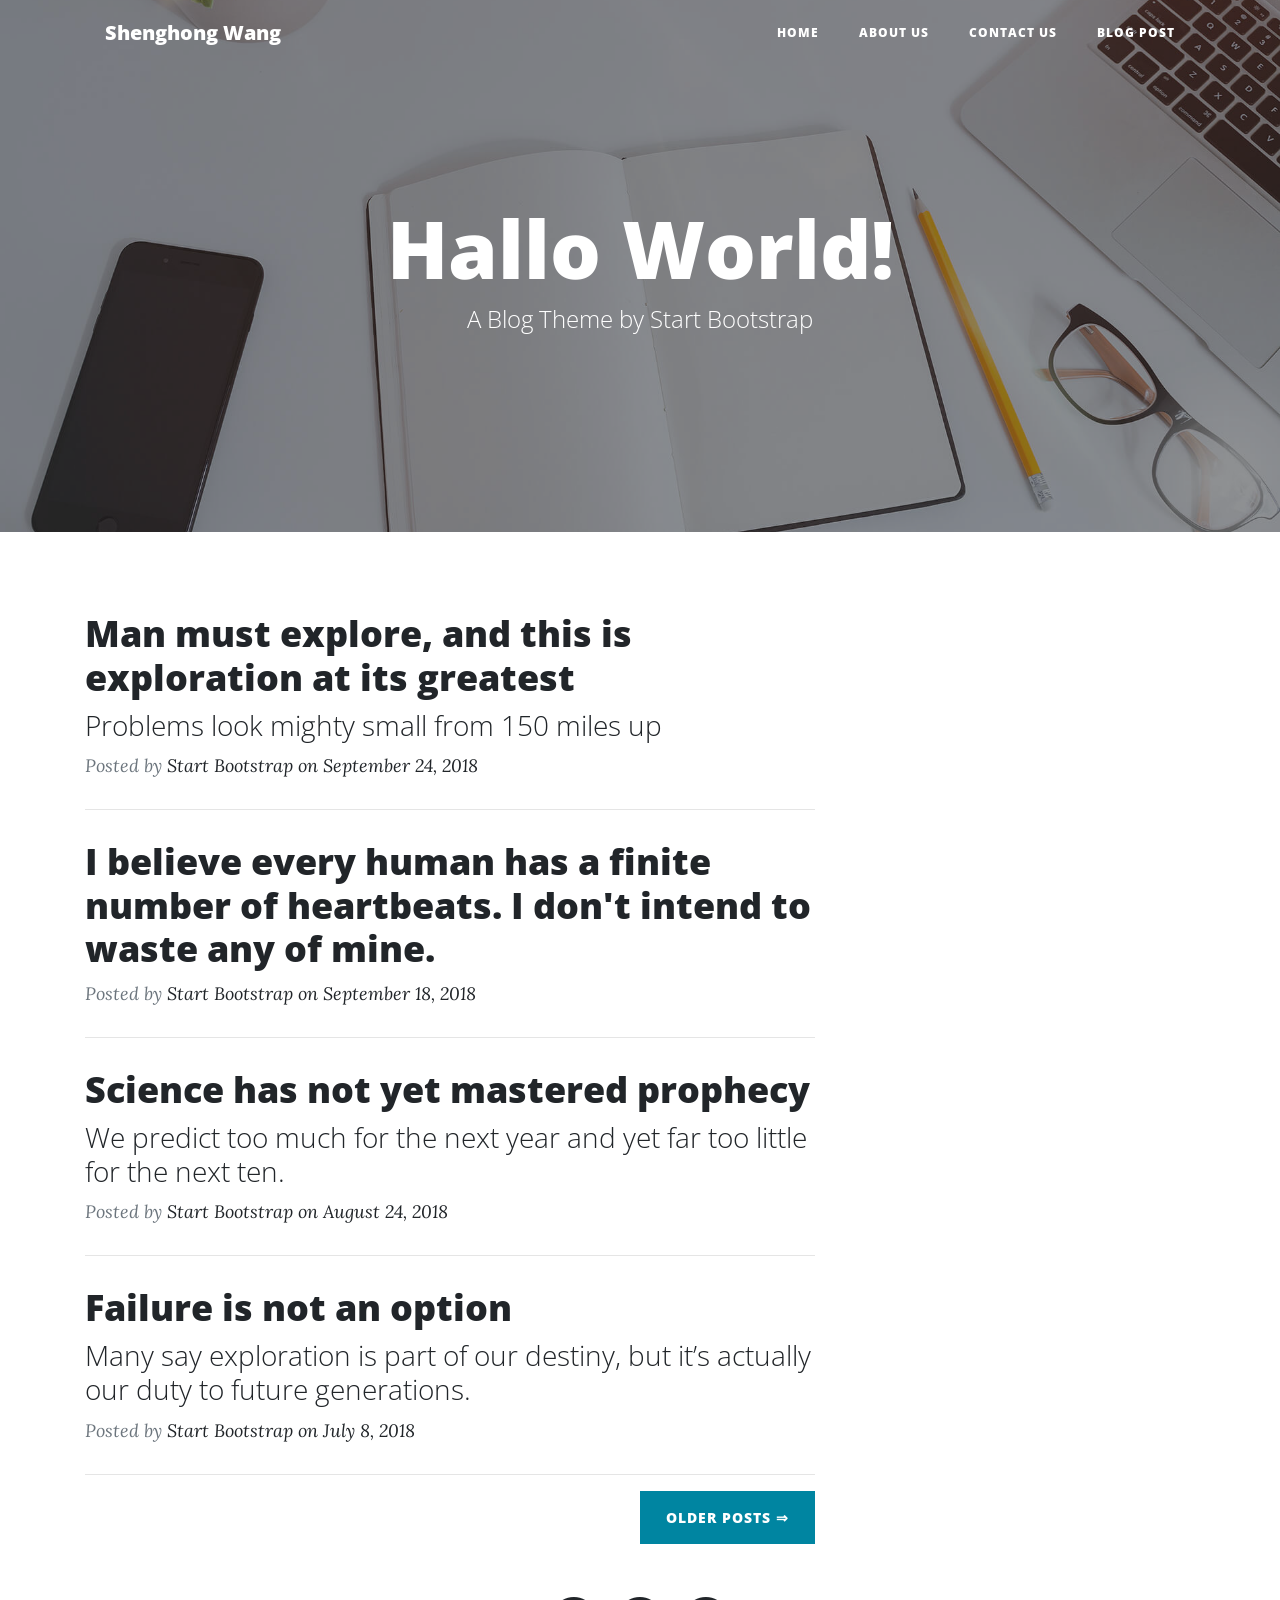
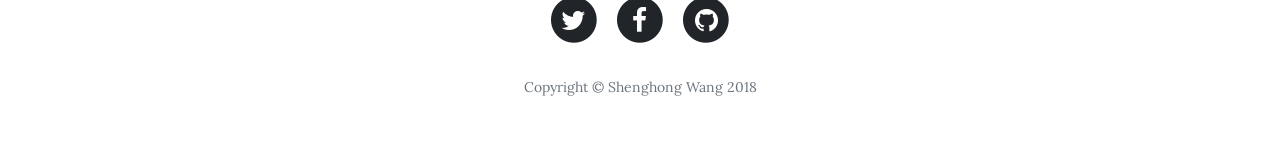
<file: index.html>
<!DOCTYPE html>
<html>

<head>
    <meta charset="utf-8">
    <meta name="viewport" content="width=device-width, initial-scale=1.0, shrink-to-fit=no">
    <title>Home - Shenghong Wang</title>
    <link rel="stylesheet" href="assets/bootstrap/css/bootstrap.min.css">
    <link rel="stylesheet" href="https://fonts.googleapis.com/css?family=Open+Sans:300italic,400italic,600italic,700italic,800italic,400,300,600,700,800">
    <link rel="stylesheet" href="https://fonts.googleapis.com/css?family=Lora:400,700,400italic,700italic">
    <link rel="stylesheet" href="https://cdnjs.cloudflare.com/ajax/libs/font-awesome/4.7.0/css/font-awesome.min.css">
</head>

<body>
    <nav class="navbar navbar-light navbar-expand-lg fixed-top" id="mainNav">
        <div class="container"><a class="navbar-brand" href="index.html">Shenghong Wang</a><button class="navbar-toggler" data-toggle="collapse" data-target="#navbarResponsive" aria-controls="navbarResponsive" aria-expanded="false" aria-label="Toggle navigation"><i class="fa fa-bars"></i></button>
            <div
                class="collapse navbar-collapse" id="navbarResponsive">
                <ul class="nav navbar-nav ml-auto">
                    <li class="nav-item" role="presentation"><a class="nav-link" href="index.html">Home</a></li>
                    <li class="nav-item" role="presentation"><a class="nav-link" href="about.html">About us</a></li>
                    <li class="nav-item" role="presentation"><a class="nav-link" href="contact.html">Contact us</a></li>
                    <li class="nav-item" role="presentation"><a class="nav-link" href="post.html">Blog Post</a></li>
                </ul>
        </div>
        </div>
    </nav>
    <header class="masthead" style="background-image:url('assets/img/home-bg.jpg');">
        <div class="overlay"></div>
        <div class="container">
            <div class="row">
                <div class="col-md-10 col-lg-8 mx-auto">
                    <div class="site-heading">
                        <h1>Hallo World!</h1><span class="subheading">A Blog Theme by Start Bootstrap</span></div>
                </div>
            </div>
        </div>
    </header>
    <div class="container">
        <div class="row">
            <div class="col-md-10 col-lg-8">
                <div class="post-preview">
                    <a href="#">
                        <h2 class="post-title">Man must explore, and this is exploration at its greatest</h2>
                        <h3 class="post-subtitle">Problems look mighty small from 150 miles up</h3>
                    </a>
                    <p class="post-meta">Posted by&nbsp;<a href="#">Start Bootstrap on September 24, 2018</a></p>
                </div>
                <hr>
                <div class="post-preview">
                    <a href="#">
                        <h2 class="post-title">I believe every human has a finite number of heartbeats. I don't intend to waste any of mine.</h2>
                    </a>
                    <p class="post-meta">Posted by&nbsp;<a href="#">Start Bootstrap on September 18, 2018</a></p>
                </div>
                <hr>
                <div class="post-preview">
                    <a href="#">
                        <h2 class="post-title"> Science has not yet mastered prophecy</h2>
                        <h3 class="post-subtitle">We predict too much for the next year and yet far too little for the next ten.</h3>
                    </a>
                    <p class="post-meta">Posted by&nbsp;<a href="#">Start Bootstrap on August 24, 2018</a></p>
                </div>
                <hr>
                <div class="post-preview">
                    <a href="#">
                        <h2 class="post-title">Failure is not an option</h2>
                        <h3 class="post-subtitle">Many say exploration is part of our destiny, but it’s actually our duty to future generations.</h3>
                    </a>
                    <p class="post-meta">Posted by&nbsp;<a href="#">Start Bootstrap on July 8, 2018</a></p>
                </div>
                <hr>
                <div class="clearfix"><button class="btn btn-primary float-right" type="button">Older Posts&nbsp;⇒</button></div>
            </div>
        </div>
    </div>
    <footer>
        <div class="container">
            <div class="row">
                <div class="col-md-10 col-lg-8 mx-auto">
                    <ul class="list-inline text-center">
                        <li class="list-inline-item"><span class="fa-stack fa-lg"><i class="fa fa-circle fa-stack-2x"></i><i class="fa fa-twitter fa-stack-1x fa-inverse"></i></span></li>
                        <li class="list-inline-item"><span class="fa-stack fa-lg"><i class="fa fa-circle fa-stack-2x"></i><i class="fa fa-facebook fa-stack-1x fa-inverse"></i></span></li>
                        <li class="list-inline-item"><span class="fa-stack fa-lg"><i class="fa fa-circle fa-stack-2x"></i><i class="fa fa-github fa-stack-1x fa-inverse"></i></span></li>
                    </ul>
                    <p class="text-muted copyright">Copyright&nbsp;©&nbsp;Shenghong Wang 2018</p>
                </div>
            </div>
        </div>
    </footer>
    <script src="https://cdnjs.cloudflare.com/ajax/libs/jquery/3.3.1/jquery.min.js"></script>
    <script src="https://cdnjs.cloudflare.com/ajax/libs/twitter-bootstrap/4.1.3/js/bootstrap.bundle.min.js"></script>
    <script src="assets/js/script.min.js"></script>
</body>

</html>
</file>
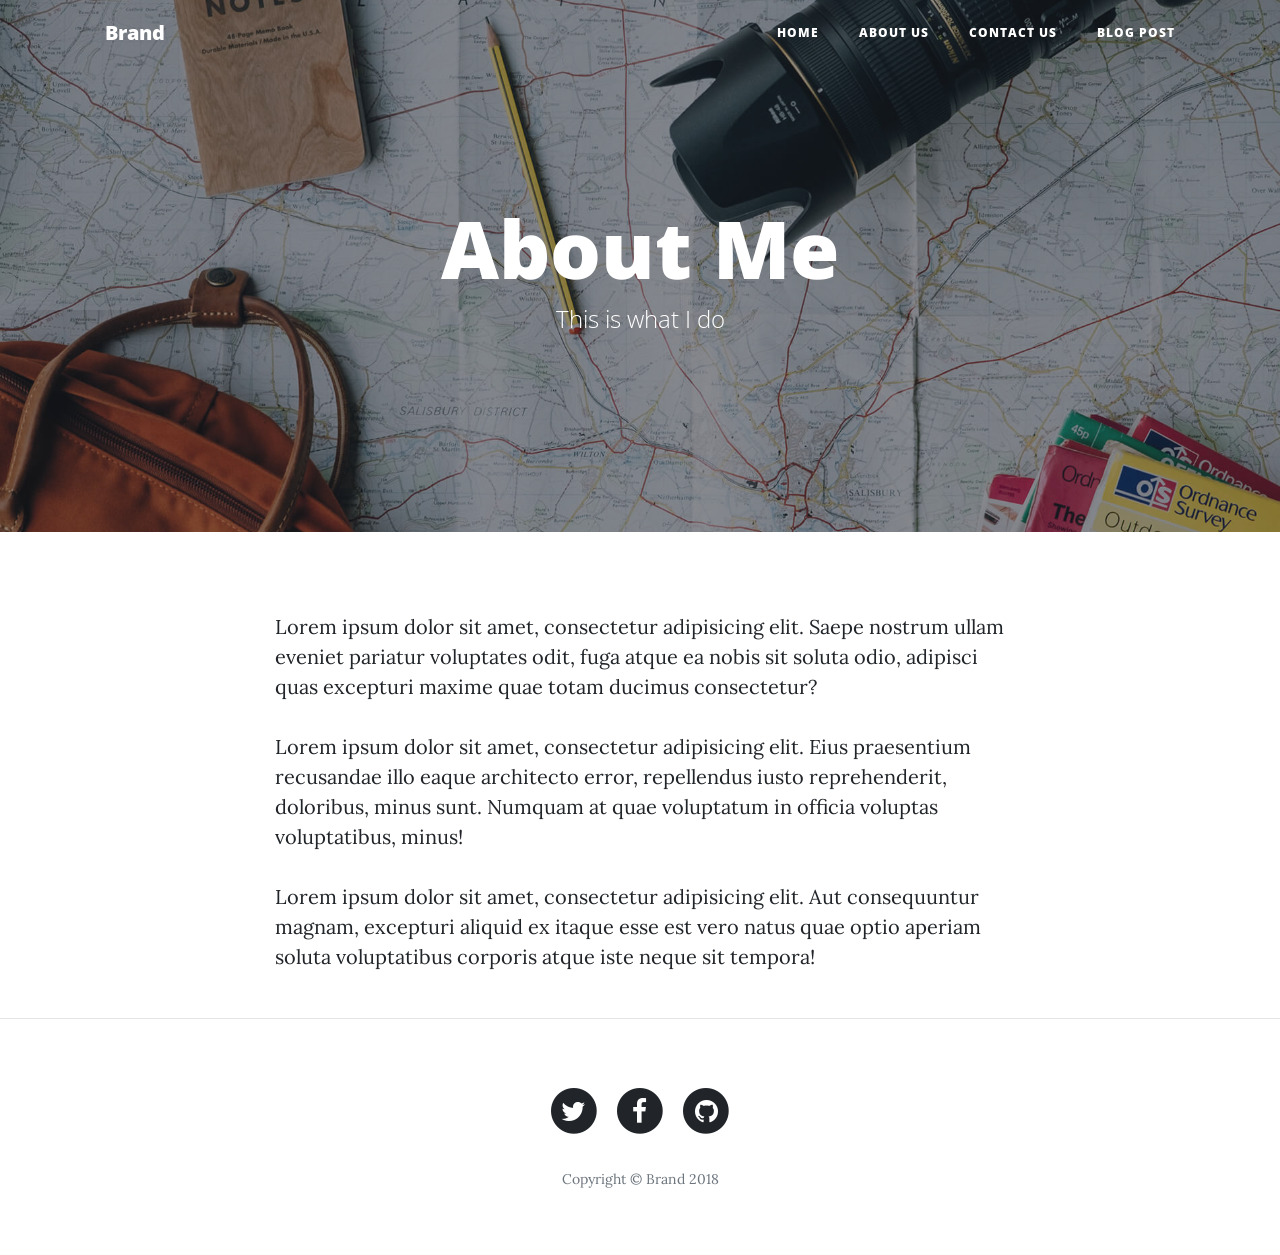
<file: about.html>
<!DOCTYPE html>
<html>

<head>
    <meta charset="utf-8">
    <meta name="viewport" content="width=device-width, initial-scale=1.0, shrink-to-fit=no">
    <title>About us - Brand</title>
    <link rel="stylesheet" href="assets/bootstrap/css/bootstrap.min.css">
    <link rel="stylesheet" href="https://fonts.googleapis.com/css?family=Open+Sans:300italic,400italic,600italic,700italic,800italic,400,300,600,700,800">
    <link rel="stylesheet" href="https://fonts.googleapis.com/css?family=Lora:400,700,400italic,700italic">
    <link rel="stylesheet" href="https://cdnjs.cloudflare.com/ajax/libs/font-awesome/4.7.0/css/font-awesome.min.css">
</head>

<body>
    <nav class="navbar navbar-light navbar-expand-lg fixed-top" id="mainNav">
        <div class="container"><a class="navbar-brand" href="index.html">Brand</a><button class="navbar-toggler" data-toggle="collapse" data-target="#navbarResponsive" aria-controls="navbarResponsive" aria-expanded="false" aria-label="Toggle navigation"><i class="fa fa-bars"></i></button>
            <div
                class="collapse navbar-collapse" id="navbarResponsive">
                <ul class="nav navbar-nav ml-auto">
                    <li class="nav-item" role="presentation"><a class="nav-link" href="index.html">Home</a></li>
                    <li class="nav-item" role="presentation"><a class="nav-link" href="about.html">About us</a></li>
                    <li class="nav-item" role="presentation"><a class="nav-link" href="contact.html">Contact us</a></li>
                    <li class="nav-item" role="presentation"><a class="nav-link" href="post.html">Blog Post</a></li>
                </ul>
        </div>
        </div>
    </nav>
    <header class="masthead" style="background-image:url('assets/img/about-bg.jpg');">
        <div class="overlay"></div>
        <div class="container">
            <div class="row">
                <div class="col-md-10 col-lg-8 mx-auto">
                    <div class="site-heading">
                        <h1>About Me</h1><span class="subheading">This is what I do</span></div>
                </div>
            </div>
        </div>
    </header>
    <div class="container">
        <div class="row">
            <div class="col-md-10 col-lg-8 mx-auto">
                <p>Lorem ipsum dolor sit amet, consectetur adipisicing elit. Saepe nostrum ullam eveniet pariatur voluptates odit, fuga atque ea nobis sit soluta odio, adipisci quas excepturi maxime quae totam ducimus consectetur?</p>
                <p>Lorem ipsum dolor sit amet, consectetur adipisicing elit. Eius praesentium recusandae illo eaque architecto error, repellendus iusto reprehenderit, doloribus, minus sunt. Numquam at quae voluptatum in officia voluptas voluptatibus, minus!</p>
                <p>Lorem ipsum dolor sit amet, consectetur adipisicing elit. Aut consequuntur magnam, excepturi aliquid ex itaque esse est vero natus quae optio aperiam soluta voluptatibus corporis atque iste neque sit tempora!</p>
            </div>
        </div>
    </div>
    <hr>
    <footer>
        <div class="container">
            <div class="row">
                <div class="col-md-10 col-lg-8 mx-auto">
                    <ul class="list-inline text-center">
                        <li class="list-inline-item"><span class="fa-stack fa-lg"><i class="fa fa-circle fa-stack-2x"></i><i class="fa fa-twitter fa-stack-1x fa-inverse"></i></span></li>
                        <li class="list-inline-item"><span class="fa-stack fa-lg"><i class="fa fa-circle fa-stack-2x"></i><i class="fa fa-facebook fa-stack-1x fa-inverse"></i></span></li>
                        <li class="list-inline-item"><span class="fa-stack fa-lg"><i class="fa fa-circle fa-stack-2x"></i><i class="fa fa-github fa-stack-1x fa-inverse"></i></span></li>
                    </ul>
                    <p class="text-muted copyright">Copyright&nbsp;©&nbsp;Brand 2018</p>
                </div>
            </div>
        </div>
    </footer>
    <script src="https://cdnjs.cloudflare.com/ajax/libs/jquery/3.3.1/jquery.min.js"></script>
    <script src="https://cdnjs.cloudflare.com/ajax/libs/twitter-bootstrap/4.1.3/js/bootstrap.bundle.min.js"></script>
    <script src="assets/js/script.min.js"></script>
</body>

</html>
</file>
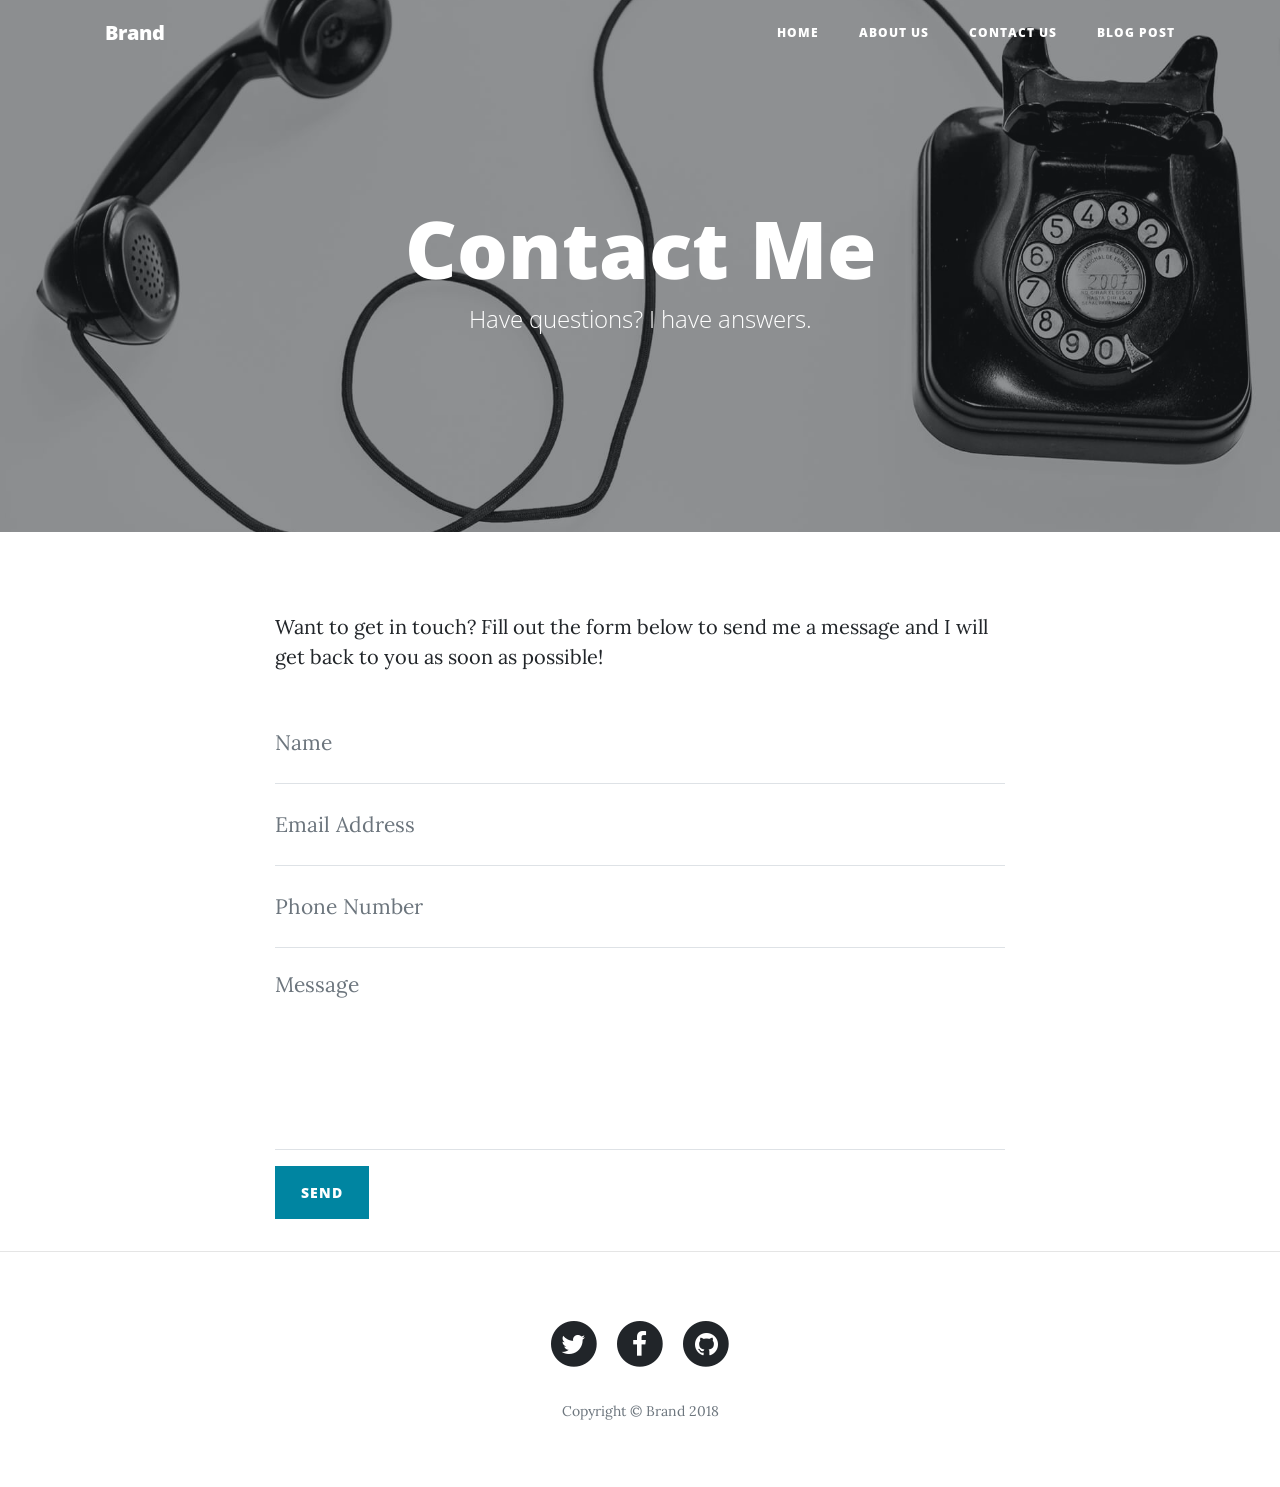
<file: contact.html>
<!DOCTYPE html>
<html>

<head>
    <meta charset="utf-8">
    <meta name="viewport" content="width=device-width, initial-scale=1.0, shrink-to-fit=no">
    <title>Contact us - Brand</title>
    <link rel="stylesheet" href="assets/bootstrap/css/bootstrap.min.css">
    <link rel="stylesheet" href="https://fonts.googleapis.com/css?family=Open+Sans:300italic,400italic,600italic,700italic,800italic,400,300,600,700,800">
    <link rel="stylesheet" href="https://fonts.googleapis.com/css?family=Lora:400,700,400italic,700italic">
    <link rel="stylesheet" href="https://cdnjs.cloudflare.com/ajax/libs/font-awesome/4.7.0/css/font-awesome.min.css">
</head>

<body>
    <nav class="navbar navbar-light navbar-expand-lg fixed-top" id="mainNav">
        <div class="container"><a class="navbar-brand" href="index.html">Brand</a><button class="navbar-toggler" data-toggle="collapse" data-target="#navbarResponsive" aria-controls="navbarResponsive" aria-expanded="false" aria-label="Toggle navigation"><i class="fa fa-bars"></i></button>
            <div
                class="collapse navbar-collapse" id="navbarResponsive">
                <ul class="nav navbar-nav ml-auto">
                    <li class="nav-item" role="presentation"><a class="nav-link" href="index.html">Home</a></li>
                    <li class="nav-item" role="presentation"><a class="nav-link" href="about.html">About us</a></li>
                    <li class="nav-item" role="presentation"><a class="nav-link" href="contact.html">Contact us</a></li>
                    <li class="nav-item" role="presentation"><a class="nav-link" href="post.html">Blog Post</a></li>
                </ul>
        </div>
        </div>
    </nav>
    <header class="masthead" style="background-image:url('assets/img/contact-bg.jpg');">
        <div class="overlay"></div>
        <div class="container">
            <div class="row">
                <div class="col-md-10 col-lg-8 mx-auto">
                    <div class="site-heading">
                        <h1>Contact Me</h1><span class="subheading">Have questions? I have answers.</span></div>
                </div>
            </div>
        </div>
    </header>
    <div class="container">
        <div class="row">
            <div class="col-md-10 col-lg-8 mx-auto">
                <p>Want to get in touch? Fill out the form below to send me a message and I will get back to you as soon as possible!</p>
                <form id="contactForm" name="sentMessage" novalidate="novalidate">
                    <div class="control-group">
                        <div class="form-group floating-label-form-group controls"><label>Name</label><input class="form-control" type="text" required="" placeholder="Name" id="name"><small class="form-text text-danger help-block"></small></div>
                    </div>
                    <div class="control-group">
                        <div class="form-group floating-label-form-group controls"><label>Email Address</label><input class="form-control" type="email" required="" placeholder="Email Address" id="email"><small class="form-text text-danger help-block"></small></div>
                    </div>
                    <div class="control-group">
                        <div class="form-group floating-label-form-group controls"><label>Phone Number</label><input class="form-control" type="tel" required="" placeholder="Phone Number" id="phone"><small class="form-text text-danger help-block"></small></div>
                    </div>
                    <div class="control-group">
                        <div class="form-group floating-label-form-group controls mb-3"><label>Message</label><textarea class="form-control" rows="5" required="" placeholder="Message" id="message" data-validation-required-message="Please enter a message."></textarea><small class="form-text text-danger help-block"></small></div>
                    </div>
                    <div id="success"></div>
                    <div class="form-group"><button class="btn btn-primary" type="submit" id="sendMessageButton">Send</button></div>
                </form>
            </div>
        </div>
    </div>
    <hr>
    <footer>
        <div class="container">
            <div class="row">
                <div class="col-md-10 col-lg-8 mx-auto">
                    <ul class="list-inline text-center">
                        <li class="list-inline-item"><span class="fa-stack fa-lg"><i class="fa fa-circle fa-stack-2x"></i><i class="fa fa-twitter fa-stack-1x fa-inverse"></i></span></li>
                        <li class="list-inline-item"><span class="fa-stack fa-lg"><i class="fa fa-circle fa-stack-2x"></i><i class="fa fa-facebook fa-stack-1x fa-inverse"></i></span></li>
                        <li class="list-inline-item"><span class="fa-stack fa-lg"><i class="fa fa-circle fa-stack-2x"></i><i class="fa fa-github fa-stack-1x fa-inverse"></i></span></li>
                    </ul>
                    <p class="text-muted copyright">Copyright&nbsp;©&nbsp;Brand 2018</p>
                </div>
            </div>
        </div>
    </footer>
    <script src="https://cdnjs.cloudflare.com/ajax/libs/jquery/3.3.1/jquery.min.js"></script>
    <script src="https://cdnjs.cloudflare.com/ajax/libs/twitter-bootstrap/4.1.3/js/bootstrap.bundle.min.js"></script>
    <script src="assets/js/script.min.js"></script>
</body>

</html>
</file>
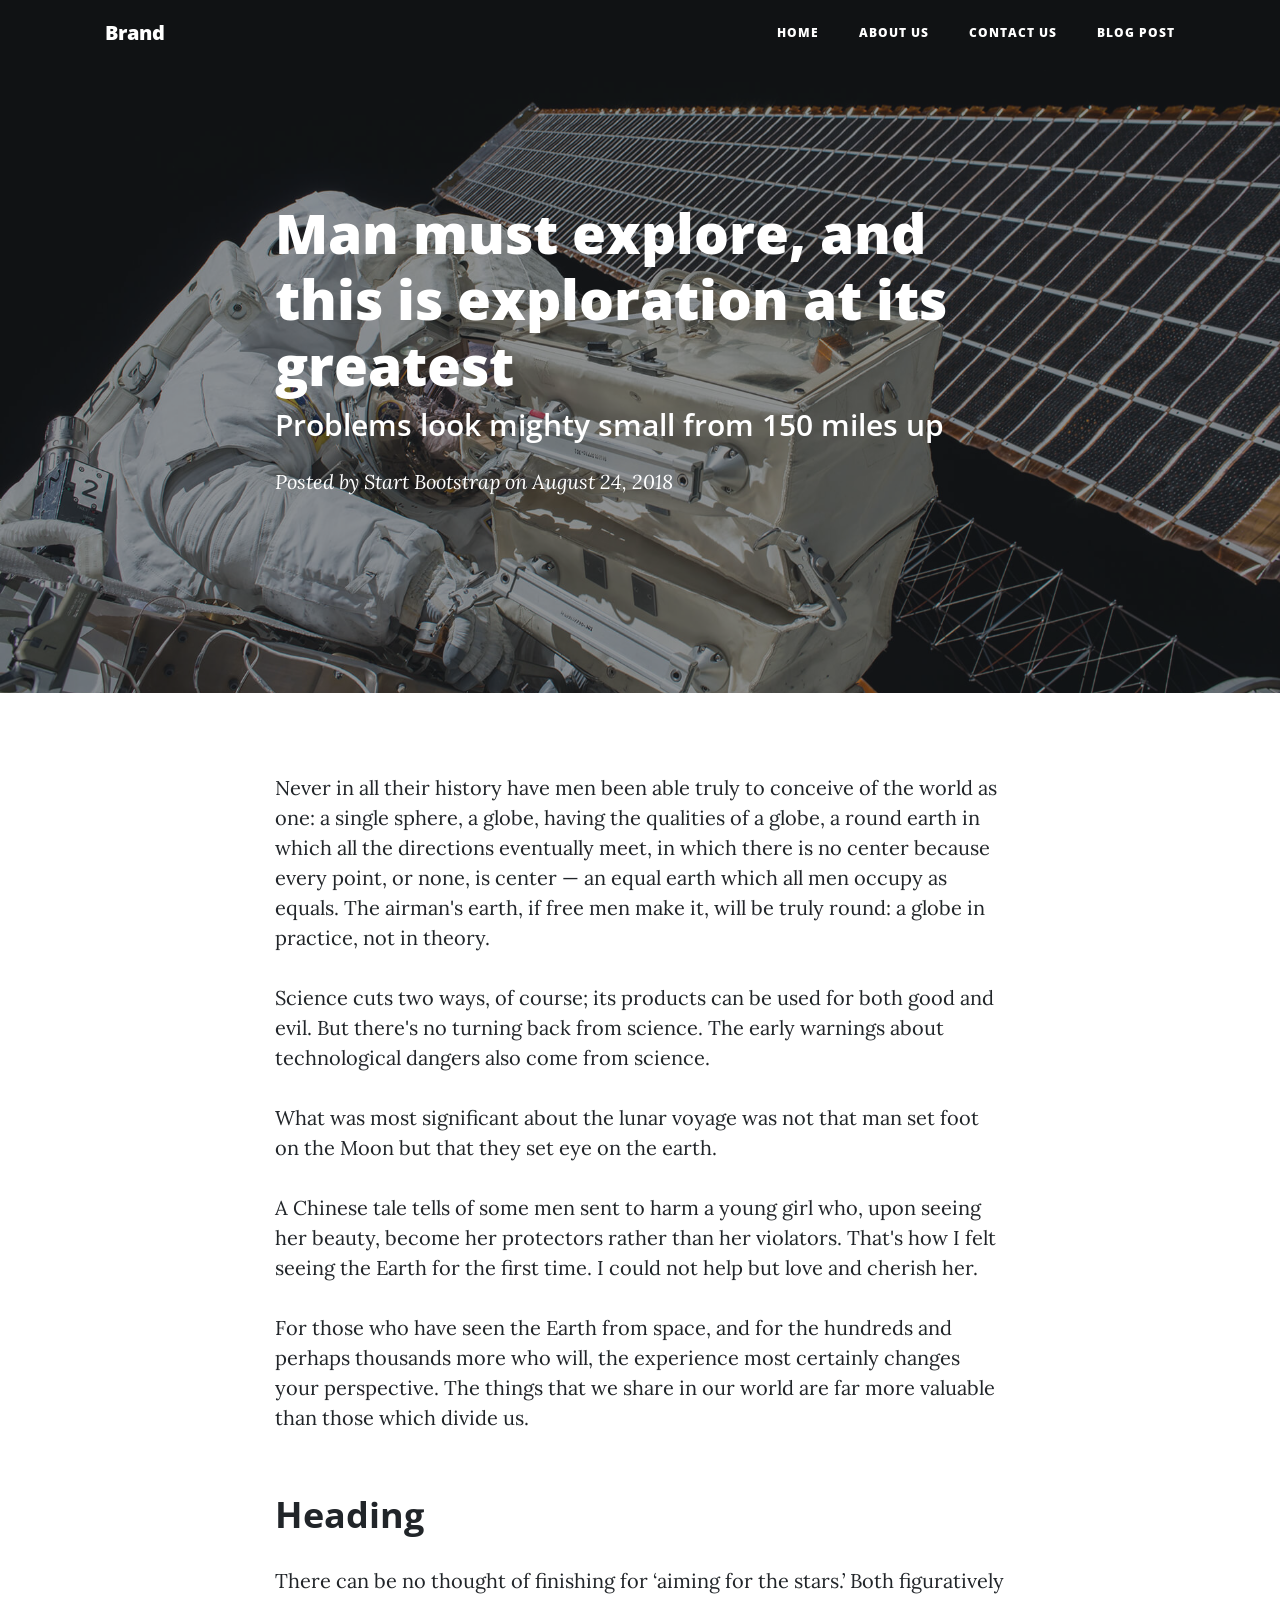
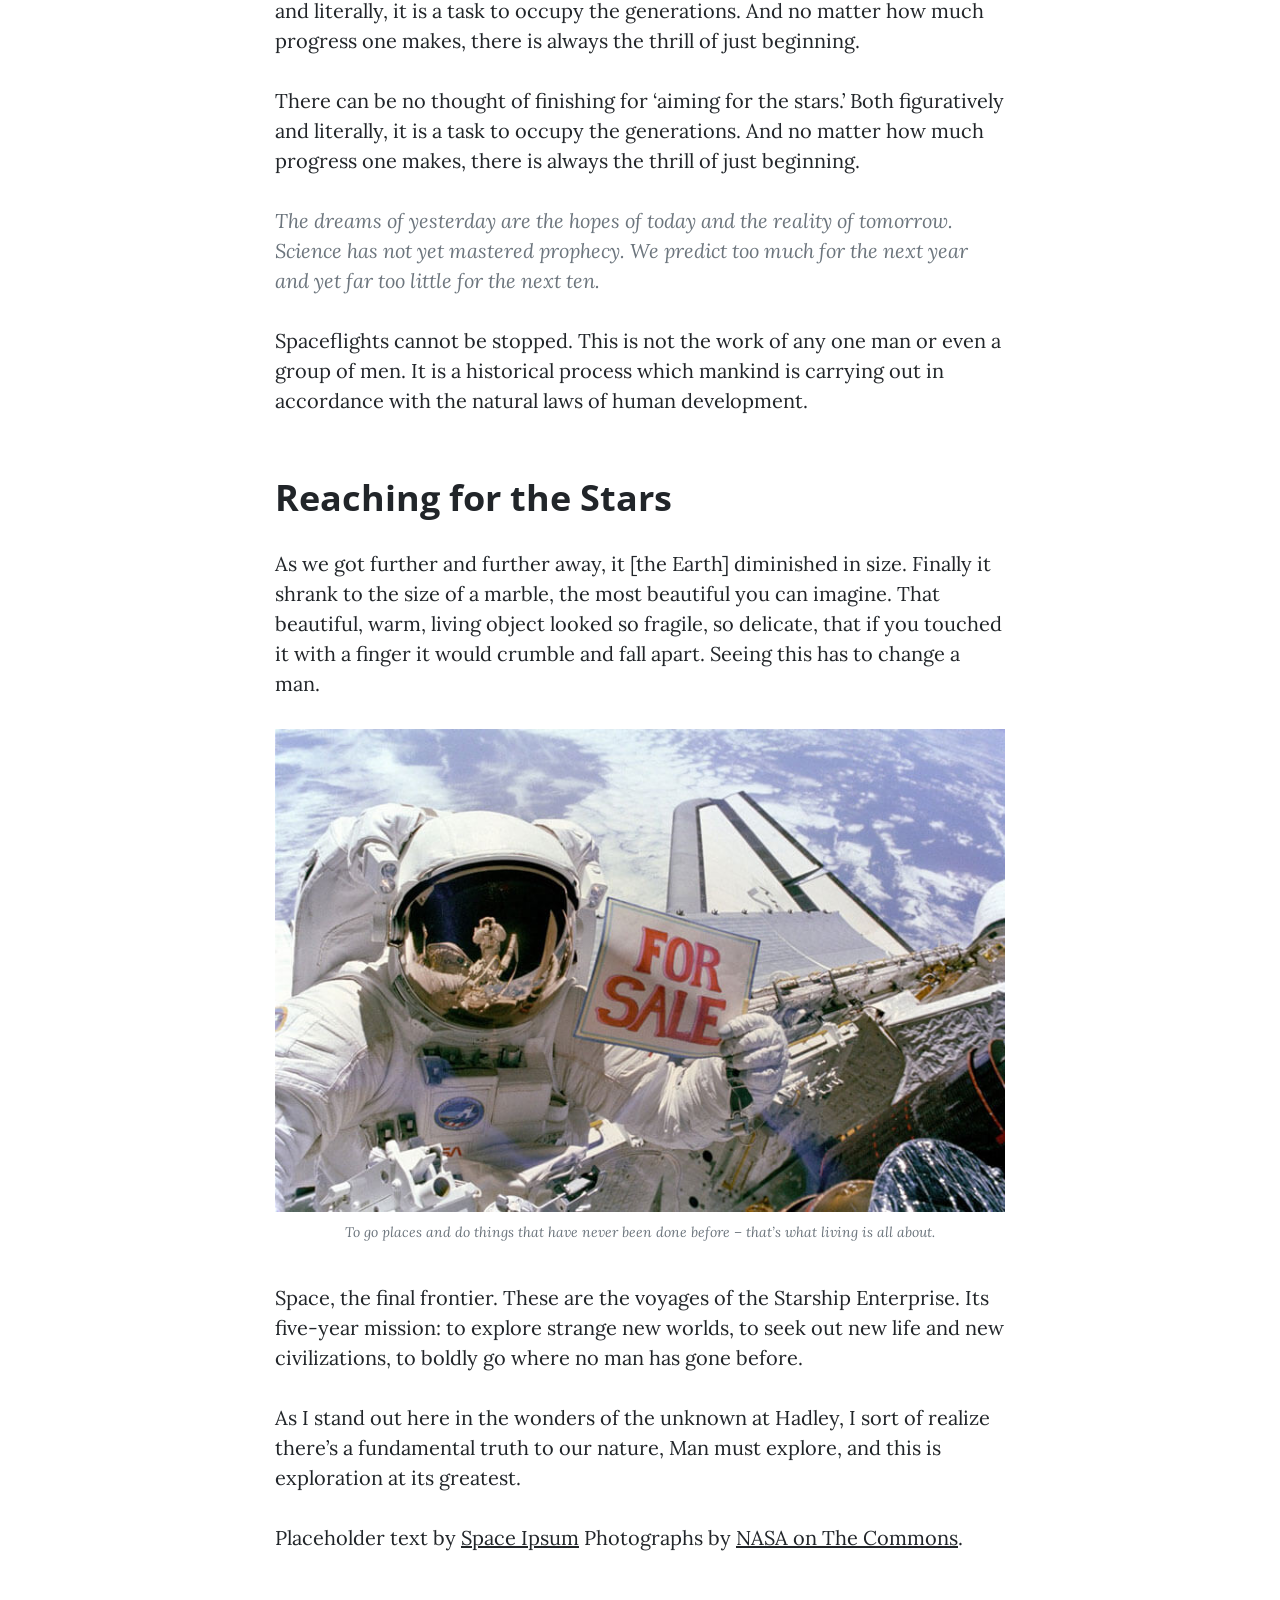
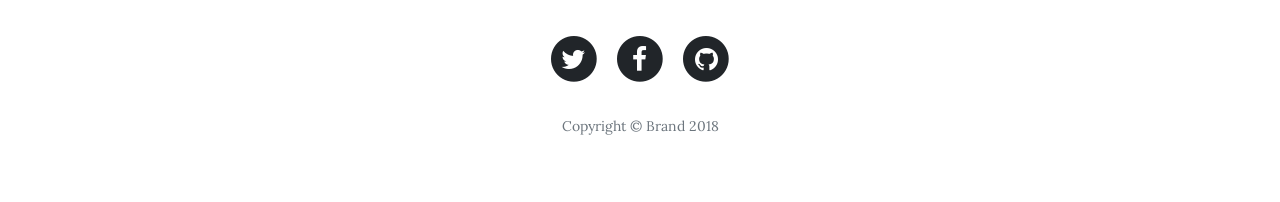
<file: post.html>
<!DOCTYPE html>
<html>

<head>
    <meta charset="utf-8">
    <meta name="viewport" content="width=device-width, initial-scale=1.0, shrink-to-fit=no">
    <title>Blog Post - Brand</title>
    <link rel="stylesheet" href="assets/bootstrap/css/bootstrap.min.css">
    <link rel="stylesheet" href="https://fonts.googleapis.com/css?family=Open+Sans:300italic,400italic,600italic,700italic,800italic,400,300,600,700,800">
    <link rel="stylesheet" href="https://fonts.googleapis.com/css?family=Lora:400,700,400italic,700italic">
    <link rel="stylesheet" href="https://cdnjs.cloudflare.com/ajax/libs/font-awesome/4.7.0/css/font-awesome.min.css">
</head>

<body>
    <nav class="navbar navbar-light navbar-expand-lg fixed-top" id="mainNav">
        <div class="container"><a class="navbar-brand" href="index.html">Brand</a><button class="navbar-toggler" data-toggle="collapse" data-target="#navbarResponsive" aria-controls="navbarResponsive" aria-expanded="false" aria-label="Toggle navigation"><i class="fa fa-bars"></i></button>
            <div
                class="collapse navbar-collapse" id="navbarResponsive">
                <ul class="nav navbar-nav ml-auto">
                    <li class="nav-item" role="presentation"><a class="nav-link" href="index.html">Home</a></li>
                    <li class="nav-item" role="presentation"><a class="nav-link" href="about.html">About us</a></li>
                    <li class="nav-item" role="presentation"><a class="nav-link" href="contact.html">Contact us</a></li>
                    <li class="nav-item" role="presentation"><a class="nav-link" href="post.html">Blog Post</a></li>
                </ul>
        </div>
        </div>
    </nav>
    <header class="masthead" style="background-image:url('assets/img/post-bg.jpg');">
        <div class="overlay"></div>
        <div class="container">
            <div class="row">
                <div class="col-md-10 col-lg-8 mx-auto">
                    <div class="post-heading">
                        <h1>Man must explore, and this is exploration at its greatest</h1>
                        <h2 class="subheading">Problems look mighty small from 150 miles up</h2><span class="meta">Posted by&nbsp;<a href="#">Start Bootstrap</a>&nbsp;on August 24, 2018</span></div>
                </div>
            </div>
        </div>
    </header>
    <article>
        <div class="container">
            <div class="row">
                <div class="col-md-10 col-lg-8 mx-auto">
                    <p>Never in all their history have men been able truly to conceive of the world as one: a single sphere, a globe, having the qualities of a globe, a round earth in which all the directions eventually meet, in which there is no center
                        because every point, or none, is center — an equal earth which all men occupy as equals. The airman's earth, if free men make it, will be truly round: a globe in practice, not in theory.</p>
                    <p>Science cuts two ways, of course; its products can be used for both good and evil. But there's no turning back from science. The early warnings about technological dangers also come from science.</p>
                    <p>What was most significant about the lunar voyage was not that man set foot on the Moon but that they set eye on the earth.</p>
                    <p>A Chinese tale tells of some men sent to harm a young girl who, upon seeing her beauty, become her protectors rather than her violators. That's how I felt seeing the Earth for the first time. I could not help but love and cherish her.</p>
                    <p>For those who have seen the Earth from space, and for the hundreds and perhaps thousands more who will, the experience most certainly changes your perspective. The things that we share in our world are far more valuable than those
                        which divide us.</p>
                    <h2 class="section-heading">Heading</h2>
                    <p>There can be no thought of finishing for ‘aiming for the stars.’ Both figuratively and literally, it is a task to occupy the generations. And no matter how much progress one makes, there is always the thrill of just beginning.</p>
                    <p>There can be no thought of finishing for ‘aiming for the stars.’ Both figuratively and literally, it is a task to occupy the generations. And no matter how much progress one makes, there is always the thrill of just beginning.</p>
                    <blockquote
                        class="blockquote">
                        <p class="mb-0">The dreams of yesterday are the hopes of today and the reality of tomorrow. Science has not yet mastered prophecy. We predict too much for the next year and yet far too little for the next ten.</p>
                        </blockquote>
                        <p>Spaceflights cannot be stopped. This is not the work of any one man or even a group of men. It is a historical process which mankind is carrying out in accordance with the natural laws of human development.</p>
                        <h2 class="section-heading">Reaching for the Stars</h2>
                        <p>As we got further and further away, it [the Earth] diminished in size. Finally it shrank to the size of a marble, the most beautiful you can imagine. That beautiful, warm, living object looked so fragile, so delicate, that if you
                            touched it with a finger it would crumble and fall apart. Seeing this has to change a man.</p><a href="#"><img class="img-fluid" src="assets/img/post-sample-image.jpg"></a><span class="caption text-muted">To go places and do things that have never been done before – that’s what living is all about.</span>
                        <p>Space, the final frontier. These are the voyages of the Starship Enterprise. Its five-year mission: to explore strange new worlds, to seek out new life and new civilizations, to boldly go where no man has gone before.</p>
                        <p>As I stand out here in the wonders of the unknown at Hadley, I sort of realize there’s a fundamental truth to our nature, Man must explore, and this is exploration at its greatest.</p>
                        <p><span>Placeholder text by&nbsp;</span><a href="http://spaceipsum.com">Space Ipsum</a><span>&nbsp;Photographs by&nbsp;</span><a href="https://www.flickr.com/photos/nasacommons/">NASA on The Commons</a>.</p>
                </div>
            </div>
        </div>
    </article>
    <footer>
        <div class="container">
            <div class="row">
                <div class="col-md-10 col-lg-8 mx-auto">
                    <ul class="list-inline text-center">
                        <li class="list-inline-item"><span class="fa-stack fa-lg"><i class="fa fa-circle fa-stack-2x"></i><i class="fa fa-twitter fa-stack-1x fa-inverse"></i></span></li>
                        <li class="list-inline-item"><span class="fa-stack fa-lg"><i class="fa fa-circle fa-stack-2x"></i><i class="fa fa-facebook fa-stack-1x fa-inverse"></i></span></li>
                        <li class="list-inline-item"><span class="fa-stack fa-lg"><i class="fa fa-circle fa-stack-2x"></i><i class="fa fa-github fa-stack-1x fa-inverse"></i></span></li>
                    </ul>
                    <p class="text-muted copyright">Copyright&nbsp;©&nbsp;Brand 2018</p>
                </div>
            </div>
        </div>
    </footer>
    <script src="https://cdnjs.cloudflare.com/ajax/libs/jquery/3.3.1/jquery.min.js"></script>
    <script src="https://cdnjs.cloudflare.com/ajax/libs/twitter-bootstrap/4.1.3/js/bootstrap.bundle.min.js"></script>
    <script src="assets/js/script.min.js"></script>
</body>

</html>
</file>
